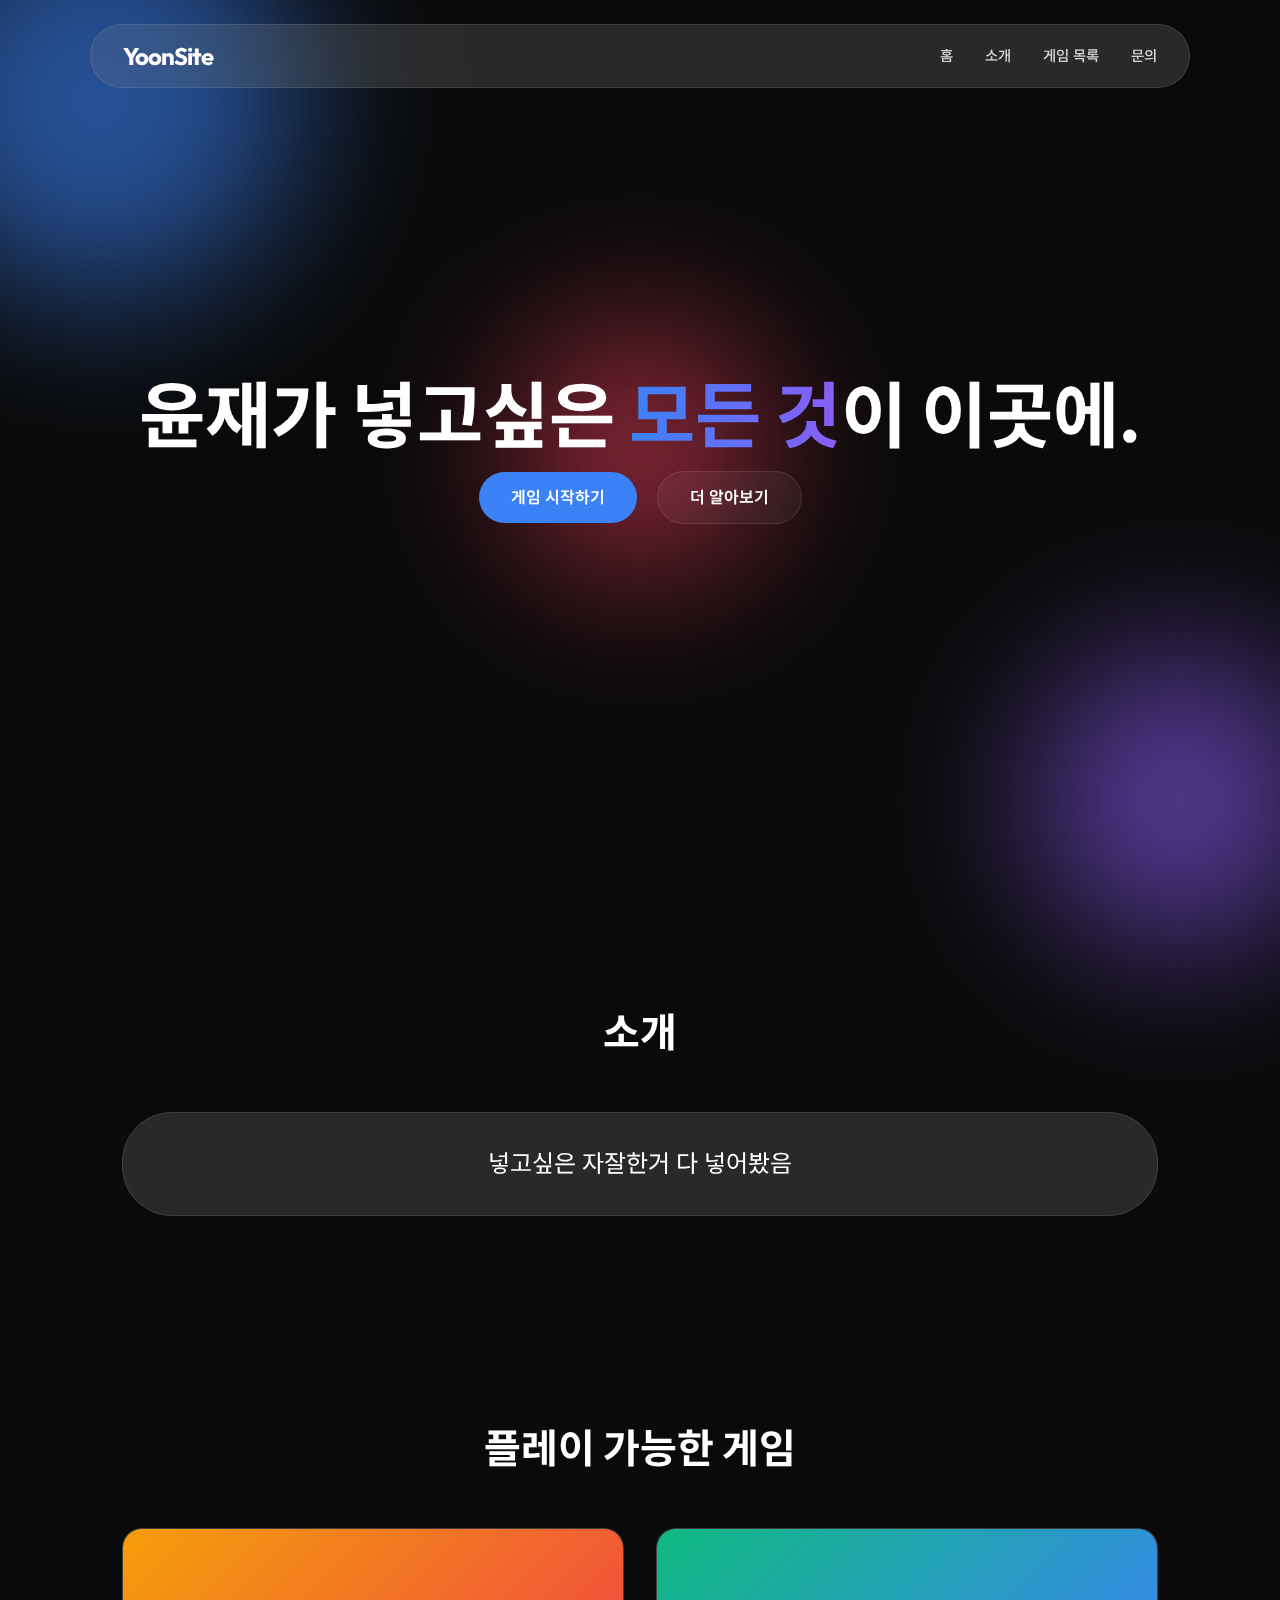
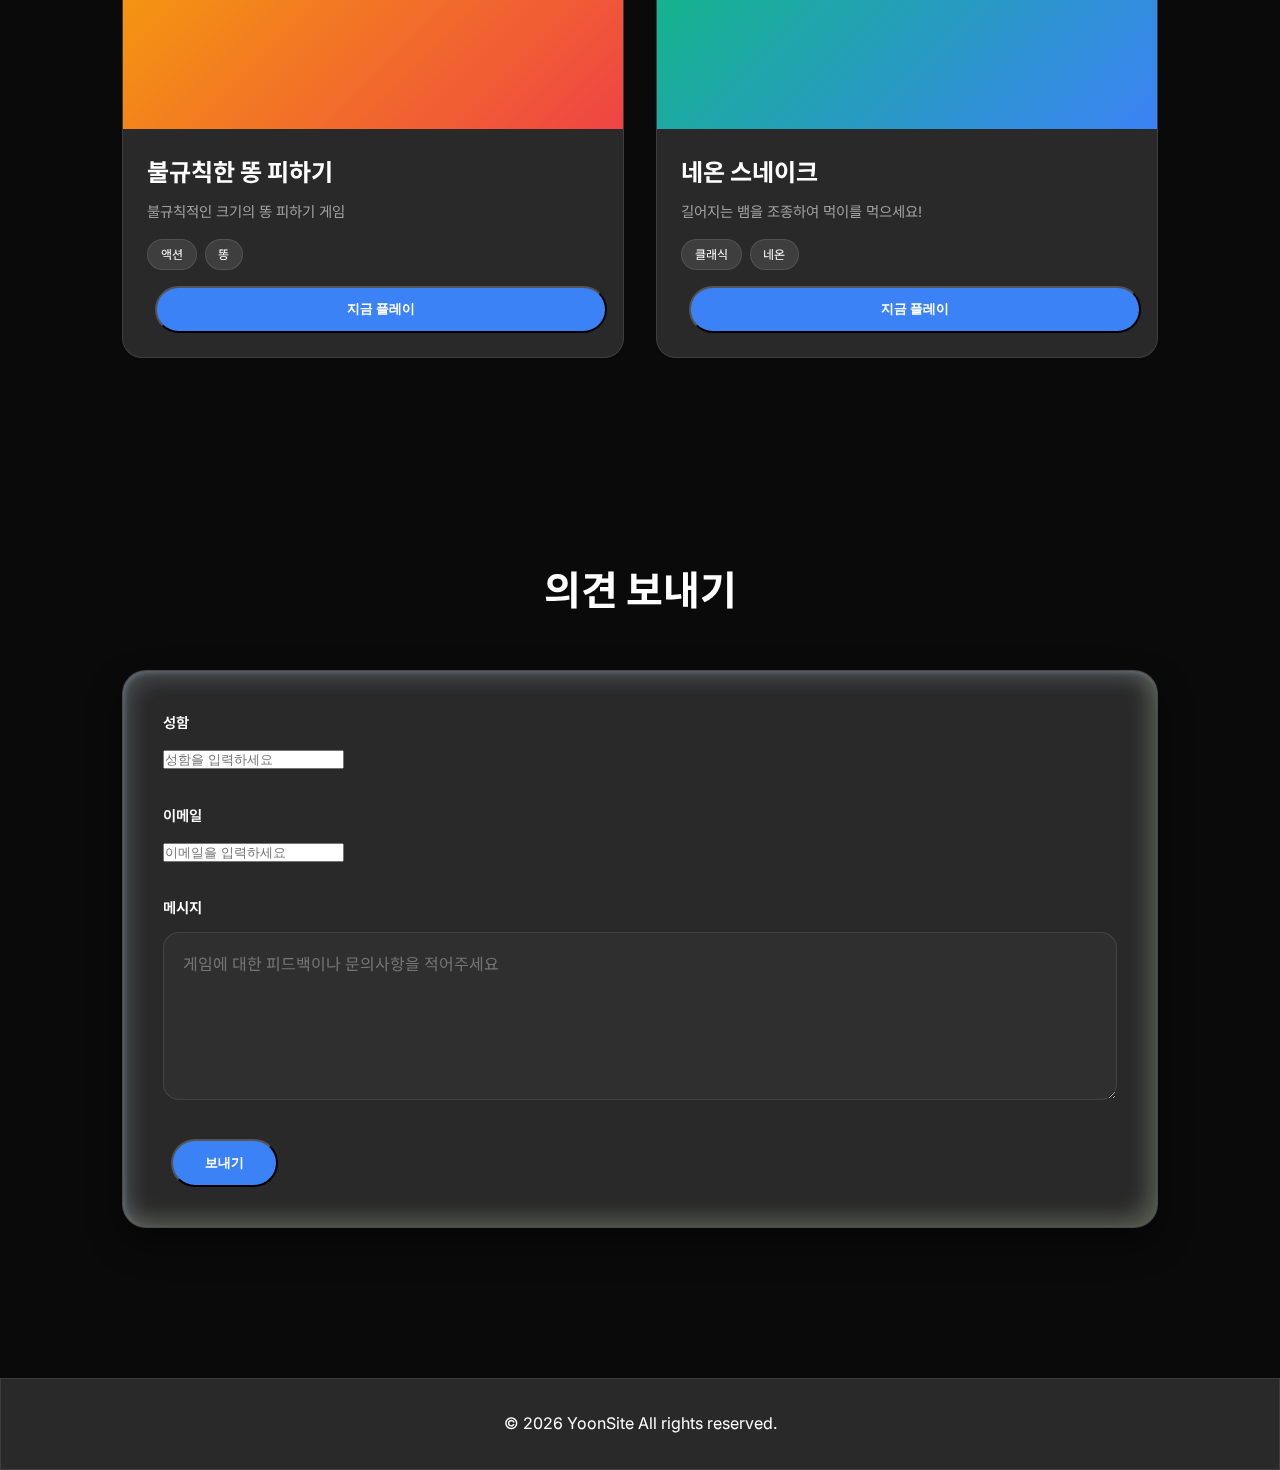
<file: index.html>
<!DOCTYPE html>
<html lang="ko">

<head>
    <meta charset="UTF-8">
    <meta name="viewport" content="width=device-width, initial-scale=1.0">
    <meta name="description" content="윤재의 게임 허브 - 다양한 웹 미니게임을 즐겨보세요">
    <title>윤재의 Arcade | 게임 허브</title>
    <!-- Google Fonts -->
    <link rel="preconnect" href="https://fonts.googleapis.com">
    <link rel="preconnect" href="https://fonts.gstatic.com" crossorigin>
    <link
        href="https://fonts.googleapis.com/css2?family=Inter:wght@300;400;600&family=Outfit:wght@400;700&family=Noto+Sans+KR:wght@300;400;700&display=swap"
        rel="stylesheet">
    <link rel="stylesheet" href="style.css">
</head>

<body>
    <div class="background-blobs">
        <div class="blob blob-1"></div>
        <div class="blob blob-2"></div>
        <div class="blob blob-3"></div>
    </div>

    <header>
        <nav class="glass">
            <div class="logo">YoonSite</div>
            <ul>
                <li><a href="#home">홈</a></li>
                <li><a href="#about">소개</a></li>
                <li><a href="#projects">게임 목록</a></li>
                <li><a href="#contact">문의</a></li>
            </ul>
        </nav>
    </header>

    <main>
        <section id="home" class="hero">
            <div class="hero-content">
                <h1 class="reveal-text">윤재가 넣고싶은 <span class="accent">모든 것</span>이 이곳에.</h1>
                <div class="hero-cta reveal-text delay-2">
                    <a href="#projects" class="btn btn-primary">게임 시작하기</a>
                    <a href="#about" class="btn btn-secondary">더 알아보기</a>
                </div>
            </div>
        </section>

        <section id="about" class="about section-padding">
            <div class="container">
                <h2 class="section-title">소개</h2>
                <div class="glass-card">
                    <p2>넣고싶은 자잘한거 다 넣어봤음</p2>
                </div>
            </div>
        </section>

        <section id="projects" class="projects section-padding">
            <div class="container">
                <h2 class="section-title">플레이 가능한 게임</h2>
                <div class="project-grid">
                    <div class="project-card glass">
                        <div class="project-img" style="background: linear-gradient(135deg, #f59e0b, #ef4444);"></div>
                        <div class="project-info">
                            <h3>불규칙한 똥 피하기</h3>
                            <p>불규칙적인 크기의 똥 피하기 게임</p>
                            <div class="project-tags">
                                <span>액션</span>
                                <span>똥</span>
                            </div>
                            <button class="btn btn-primary play-btn" data-game="galaxy-runner">지금 플레이</button>
                        </div>
                    </div>
                    <div class="project-card glass">
                        <div class="project-img" style="background: linear-gradient(135deg, #10b981, #3b82f6);"></div>
                        <div class="project-info">
                            <h3>네온 스네이크</h3>
                            <p>길어지는 뱀을 조종하여 먹이를 먹으세요!</p>
                            <div class="project-tags">
                                <span>클래식</span>
                                <span>네온</span>
                            </div>
                            <button class="btn btn-primary play-btn" data-game="snake">지금 플레이</button>
                        </div>
                    </div>
                </div>
            </div>
        </section>

        <section id="contact" class="contact section-padding">
            <div class="container">
                <h2 class="section-title">의견 보내기</h2>
                <div class="contact-card glass-card">
                    <form id="contact-form">
                        <div class="form-group">
                            <label for="name">성함</label>
                            <input type="text" id="name" placeholder="성함을 입력하세요" required>
                        </div>
                        <div class="form-group">
                            <label for="email">이메일</label>
                            <input type="email" id="email" placeholder="이메일을 입력하세요" required>
                        </div>
                        <div class="form-group">
                            <label for="message">메시지</label>
                            <textarea id="message" rows="5" placeholder="게임에 대한 피드백이나 문의사항을 적어주세요" required></textarea>
                        </div>
                        <button type="submit" class="btn btn-primary">보내기</button>
                    </form>
                </div>
            </div>
        </section>
    </main>

    <!-- Game Modal -->
    <div id="game-modal" class="modal">
        <div class="modal-content glass-card">
            <span class="close-modal">&times;</span>
            <div id="game-container">
                <canvas id="game-canvas"></canvas>
                <div id="game-overlay" class="overlay">
                    <div class="overlay-content">
                        <h2 id="game-title">게임 시작</h2>
                        <p id="game-instr">방향키 또는 터치로 이동하세요.</p>
                        <button id="start-btn" class="btn btn-primary">시작</button>
                    </div>
                </div>
            </div>
        </div>
    </div>

    <footer class="glass">
        <p>&copy; 2026 YoonSite All rights reserved.</p>
    </footer>

    <!-- Refined WWDC25 Liquid Glass SVG Filter (Zero Noise Implementation) -->
    <svg style="visibility: hidden; position: absolute;" width="0" height="0" xmlns="http://www.w3.org/2000/svg">
        <defs>
            <filter id="liquid-glass" x="-10%" y="-10%" width="120%" height="120%" color-interpolation-filters="sRGB">
                <!-- 1. Chromatic Aberration (RGB Splitting) -->
                <!-- Extract Channels from SourceGraphic (the backdrop) -->
                <feColorMatrix in="SourceGraphic" type="matrix" values="1 0 0 0 0  0 0 0 0 0  0 0 0 0 0  0 0 0 1 0"
                    result="red" />
                <feColorMatrix in="SourceGraphic" type="matrix" values="0 0 0 0 0  0 1 0 0 0  0 0 0 0 0  0 0 0 1 0"
                    result="green" />
                <feColorMatrix in="SourceGraphic" type="matrix" values="0 0 0 0 0  0 0 0 0 0  0 0 1 0 0  0 0 0 1 0"
                    result="blue" />

                <!-- Precise Offset for clean fringing -->
                <feOffset in="green" dx="2" dy="0" result="green-offset" />
                <feOffset in="blue" dx="-2" dy="0" result="blue-offset" />

                <!-- Combine channels back cleanly -->
                <feBlend in="red" in2="green-offset" mode="screen" result="rg" />
                <feBlend in="rg" in2="blue-offset" mode="screen" result="clean-glass" />

                <!-- 2. Edge Highlight Enhancement (Optional procedural specular without noise) -->
                <feComponentTransfer in="SourceAlpha" result="edge">
                    <feFuncA type="linear" slope="0.1" />
                </feComponentTransfer>
                <feComposite in="edge" in2="clean-glass" operator="over" />
            </filter>
        </defs>
    </svg>

    <script src="main.js"></script>
</body>

</html>
</file>
<file: style.css>
:root {
    --bg-color: #0a0a0a;
    --text-color: #ffffff;
    --text-muted: #a0a0a0;
    --accent-color: #3b82f6;
    /* Electric Blue */
    --accent-secondary: #8b5cf6;
    /* Purple */
    --glass-bg: rgba(255, 255, 255, 0.05);
    --glass-border: rgba(255, 255, 255, 0.1);
    --container-width: 1100px;
    --transition-smooth: all 0.4s cubic-bezier(0.16, 1, 0.3, 1);
}

* {
    margin: 0;
    padding: 0;
    box-sizing: border-box;
}

html {
    scroll-behavior: smooth;
}

body {
    font-family: 'Inter', 'Noto Sans KR', sans-serif;
    background-color: var(--bg-color);
    color: var(--text-color);
    line-height: 1.6;
    overflow-x: hidden;
}

h1,
h2,
h3 {
    font-family: 'Outfit', 'Noto Sans KR', sans-serif;
}

/* Background Blobs */
.background-blobs {
    position: fixed;
    top: 0;
    left: 0;
    width: 100%;
    height: 100%;
    z-index: -1;
    filter: blur(80px);
    opacity: 0.6;
}

.blob {
    position: absolute;
    border-radius: 50%;
}

.blob-1 {
    width: 400px;
    height: 400px;
    background: var(--accent-color);
    top: -100px;
    left: -100px;
}

.blob-2 {
    width: 300px;
    height: 300px;
    background: var(--accent-secondary);
    bottom: -50px;
    right: -50px;
}

.blob-3 {
    width: 250px;
    height: 250px;
    background: #f43f5e;
    top: 50%;
    left: 50%;
    transform: translate(-50%, -50%);
}

/* Glassmorphism & WWDC25 Liquid Glass */
.glass {
    background: var(--glass-bg);
    backdrop-filter: blur(12px) contrast(80%) saturate(120%) url(#liquid-glass);
    -webkit-backdrop-filter: blur(12px);
    border: 1px solid var(--glass-border);
}

.glass-card {
    background: var(--glass-bg);
    backdrop-filter: blur(25px) contrast(80%) saturate(120%) url(#liquid-glass);
    -webkit-backdrop-filter: blur(25px);
    border: 1px solid rgba(255, 255, 255, 0.15);
    padding: 2.5rem;
    border-radius: 24px;
    /* WWDC25 Multi-layered Specular Highlights (Fresnel Effect) */
    box-shadow:
        inset 10px 10px 20px rgba(153, 192, 255, 0.1),
        inset 2px 2px 5px rgba(195, 218, 255, 0.2),
        inset -10px -10px 20px rgba(229, 253, 190, 0.1),
        inset -2px -2px 30px rgba(247, 255, 226, 0.2),
        0 15px 35px 0 rgba(0, 0, 0, 0.45);
    transition: var(--transition-smooth);
}

/* Matching Navbar style for About section */
.about .glass-card {
    background: var(--glass-bg);
    backdrop-filter: blur(12px) contrast(80%) saturate(120%) url(#liquid-glass);
    -webkit-backdrop-filter: blur(12px);
    border: 1px solid var(--glass-border);
    border-radius: 50px;
    /* Same as navbar */
    box-shadow: none;
    padding: 2rem 3rem;
}

.about .glass-card p2 {
    font-size: 1.5rem;
    font-weight: 400;
    display: block;
    text-align: center;
}

.glass-card:hover,
.project-card:hover {
    border-color: rgba(255, 255, 255, 0.3);
    background: rgba(255, 255, 255, 0.1);
    transform: translateY(-5px);
}

/* Header & Nav */
header {
    position: fixed;
    top: 0;
    width: 100%;
    padding: 1.5rem 0;
    z-index: 1000;
}

nav {
    max-width: var(--container-width);
    margin: 0 auto;
    display: flex;
    justify-content: space-between;
    align-items: center;
    padding: 0.75rem 2rem;
    border-radius: 50px;
}

.logo {
    font-size: 1.5rem;
    font-weight: 700;
    font-family: 'Outfit', sans-serif;
    letter-spacing: -1px;
}

nav ul {
    display: flex;
    list-style: none;
    gap: 2rem;
}

nav ul li a {
    color: var(--text-color);
    text-decoration: none;
    font-size: 0.9rem;
    font-weight: 500;
    transition: var(--transition-smooth);
    opacity: 0.8;
}

nav ul li a:hover {
    opacity: 1;
    color: var(--accent-color);
}

/* Sections */
.section-padding {
    padding: 100px 0;
}

.container {
    max-width: var(--container-width);
    margin: 0 auto;
    padding: 0 2rem;
}

.section-title {
    font-size: 2.5rem;
    margin-bottom: 3rem;
    text-align: center;
}

/* Hero Section */
.hero {
    height: 100vh;
    display: flex;
    justify-content: center;
    align-items: center;
    text-align: center;
}

.hero-content h1 {
    font-size: 4.5rem;
    margin-bottom: 1rem;
    line-height: 1.1;
}

.hero-content p {
    font-size: 1.25rem;
    color: var(--text-muted);
    max-width: 600px;
    margin: 0 auto 2rem;
}

.accent {
    background: linear-gradient(90deg, var(--accent-color), var(--accent-secondary));
    -webkit-background-clip: text;
    background-clip: text;
    -webkit-text-fill-color: transparent;
}

/* Buttons */
.btn {
    display: inline-block;
    padding: 0.8rem 2rem;
    border-radius: 50px;
    text-decoration: none;
    font-weight: 600;
    transition: var(--transition-smooth);
    margin: 0 0.5rem;
}

.btn-primary {
    background: var(--accent-color);
    color: white;
}

.btn-primary:hover {
    transform: translateY(-3px);
    box-shadow: 0 10px 20px rgba(59, 130, 246, 0.4);
}

.btn-secondary {
    border: 1px solid var(--glass-border);
    color: white;
    background: var(--glass-bg);
}

.btn-secondary:hover {
    background: var(--glass-border);
    transform: translateY(-3px);
}

/* Projects Section */
.project-grid {
    display: grid;
    grid-template-columns: repeat(auto-fit, minmax(300px, 1fr));
    gap: 2rem;
}

.project-card {
    border-radius: 20px;
    overflow: hidden;
    transition: var(--transition-smooth);
    border: 1px solid var(--glass-border);
}

.project-card:hover {
    transform: translateY(-10px);
    border-color: var(--accent-color);
}

.project-img {
    height: 200px;
    width: 100%;
}

.project-info {
    padding: 1.5rem;
}

.project-info h3 {
    font-size: 1.5rem;
    margin-bottom: 0.5rem;
}

.project-info p {
    color: var(--text-muted);
    font-size: 0.9rem;
    margin-bottom: 1rem;
}

.project-tags {
    display: flex;
    gap: 0.5rem;
    flex-wrap: wrap;
}

.project-tags span {
    font-size: 0.75rem;
    padding: 0.3rem 0.8rem;
    border-radius: 20px;
    background: var(--glass-border);
    border: 1px solid var(--glass-border);
}

/* Skills Section */
.skills-grid {
    display: flex;
    justify-content: center;
    gap: 1.5rem;
    flex-wrap: wrap;
}

.skill-item {
    padding: 1rem 2rem;
    border-radius: 15px;
    font-weight: 600;
    transition: var(--transition-smooth);
}

.skill-item:hover {
    background: var(--accent-color);
    transform: scale(1.05);
}

/* Summarizer Section */
.summarizer-card {
    max-width: 800px;
    margin: 0 auto;
    background: var(--glass-bg);
    backdrop-filter: blur(15px) contrast(85%) saturate(110%) url(#liquid-glass);
    -webkit-backdrop-filter: blur(15px);
    border: 1px solid rgba(255, 255, 255, 0.15);
    border-radius: 32px;
    box-shadow: 0 10px 30px rgba(0, 0, 0, 0.3);
}

.api-key-container {
    margin-bottom: 1.5rem;
}

.api-key-container label {
    display: block;
    margin-bottom: 0.5rem;
    font-size: 0.8rem;
    color: var(--text-muted);
}

.api-key-container input {
    width: 100%;
    padding: 0.8rem 1rem;
    background: rgba(255, 255, 255, 0.03);
    border: 1px solid var(--glass-border);
    border-radius: 12px;
    color: white;
    font-size: 0.9rem;
    outline: none;
    transition: var(--transition-smooth);
}

.api-key-container input:focus,
.form-group textarea:focus {
    border-color: var(--accent-color);
    background: rgba(255, 255, 255, 0.05);
    box-shadow: 0 0 0 2px rgba(59, 130, 246, 0.2);
}

.form-group {
    margin-bottom: 2rem;
}

.form-group label {
    display: block;
    margin-bottom: 0.75rem;
    font-size: 0.9rem;
    font-weight: 600;
    color: var(--text-color);
}

.form-group textarea {
    width: 100%;
    padding: 1.2rem;
    background: rgba(255, 255, 255, 0.03);
    border: 1px solid var(--glass-border);
    border-radius: 16px;
    color: white;
    font-size: 1rem;
    font-family: inherit;
    line-height: 1.6;
    resize: vertical;
    outline: none;
    transition: var(--transition-smooth);
}

.summary-result {
    margin-top: 2rem;
    padding-top: 2rem;
    border-top: 1px solid var(--glass-border);
    animation: fadeIn 0.5s ease;
}

.summary-result h3 {
    font-size: 1.2rem;
    margin-bottom: 1rem;
    color: var(--accent-color);
}

.summary-content {
    background: rgba(255, 255, 255, 0.05);
    padding: 1.5rem;
    border-radius: 12px;
    white-space: pre-wrap;
    line-height: 1.8;
}

.loader {
    margin-top: 2rem;
    text-align: center;
}

.spinner {
    width: 40px;
    height: 40px;
    border: 4px solid rgba(255, 255, 255, 0.1);
    border-left-color: var(--accent-color);
    border-radius: 50%;
    margin: 0 auto 1rem;
    animation: spin 1s linear infinite;
}

@keyframes spin {
    to {
        transform: rotate(360deg);
    }
}

@keyframes fadeIn {
    from {
        opacity: 0;
        transform: translateY(10px);
    }

    to {
        opacity: 1;
        transform: translateY(0);
    }
}

/* Footer & Modal */
footer {
    padding: 2rem 0;
    text-align: center;
    margin-top: 50px;
    border-radius: 0;
}

.footer-email {
    color: var(--text-muted);
    text-decoration: none;
    font-size: 0.9rem;
    transition: var(--transition-smooth);
    margin-top: 0.5rem;
    display: inline-block;
}

.footer-email:hover {
    color: var(--accent-color);
}

.modal {
    display: none;
    position: fixed;
    z-index: 2000;
    left: 0;
    top: 0;
    width: 100%;
    height: 100%;
    background-color: rgba(0, 0, 0, 0.85);
    backdrop-filter: blur(10px);
}

.modal-content {
    position: relative;
    margin: 5vh auto;
    width: 90%;
    max-width: 400px;
    height: 80vh;
    border-radius: 20px;
    overflow: hidden;
    border: 1px solid var(--glass-border);
}

.close-modal {
    position: absolute;
    right: 20px;
    top: 10px;
    color: white;
    font-size: 30px;
    font-weight: bold;
    cursor: pointer;
    z-index: 2100;
}

#game-container {
    position: relative;
    width: 100%;
    height: 100%;
    background: #000;
}

#game-canvas {
    width: 100%;
    height: 100%;
    display: block;
}

.overlay {
    position: absolute;
    top: 0;
    left: 0;
    width: 100%;
    height: 100%;
    background: rgba(0, 0, 0, 0.75);
    display: flex;
    justify-content: center;
    align-items: center;
    text-align: center;
    z-index: 10;
}

.overlay-content h2 {
    font-size: 2rem;
    margin-bottom: 0.5rem;
    color: var(--accent-color);
}

.overlay-content p {
    margin-bottom: 1.5rem;
    font-size: 1rem;
    color: var(--text-muted);
}

.play-btn {
    margin-top: 1rem;
    width: 100%;
    cursor: pointer;
}

/* Responsive */
@media (max-width: 768px) {
    .hero-content h1 {
        font-size: 3rem;
    }

    nav ul {
        display: none;
    }
}
</file>
